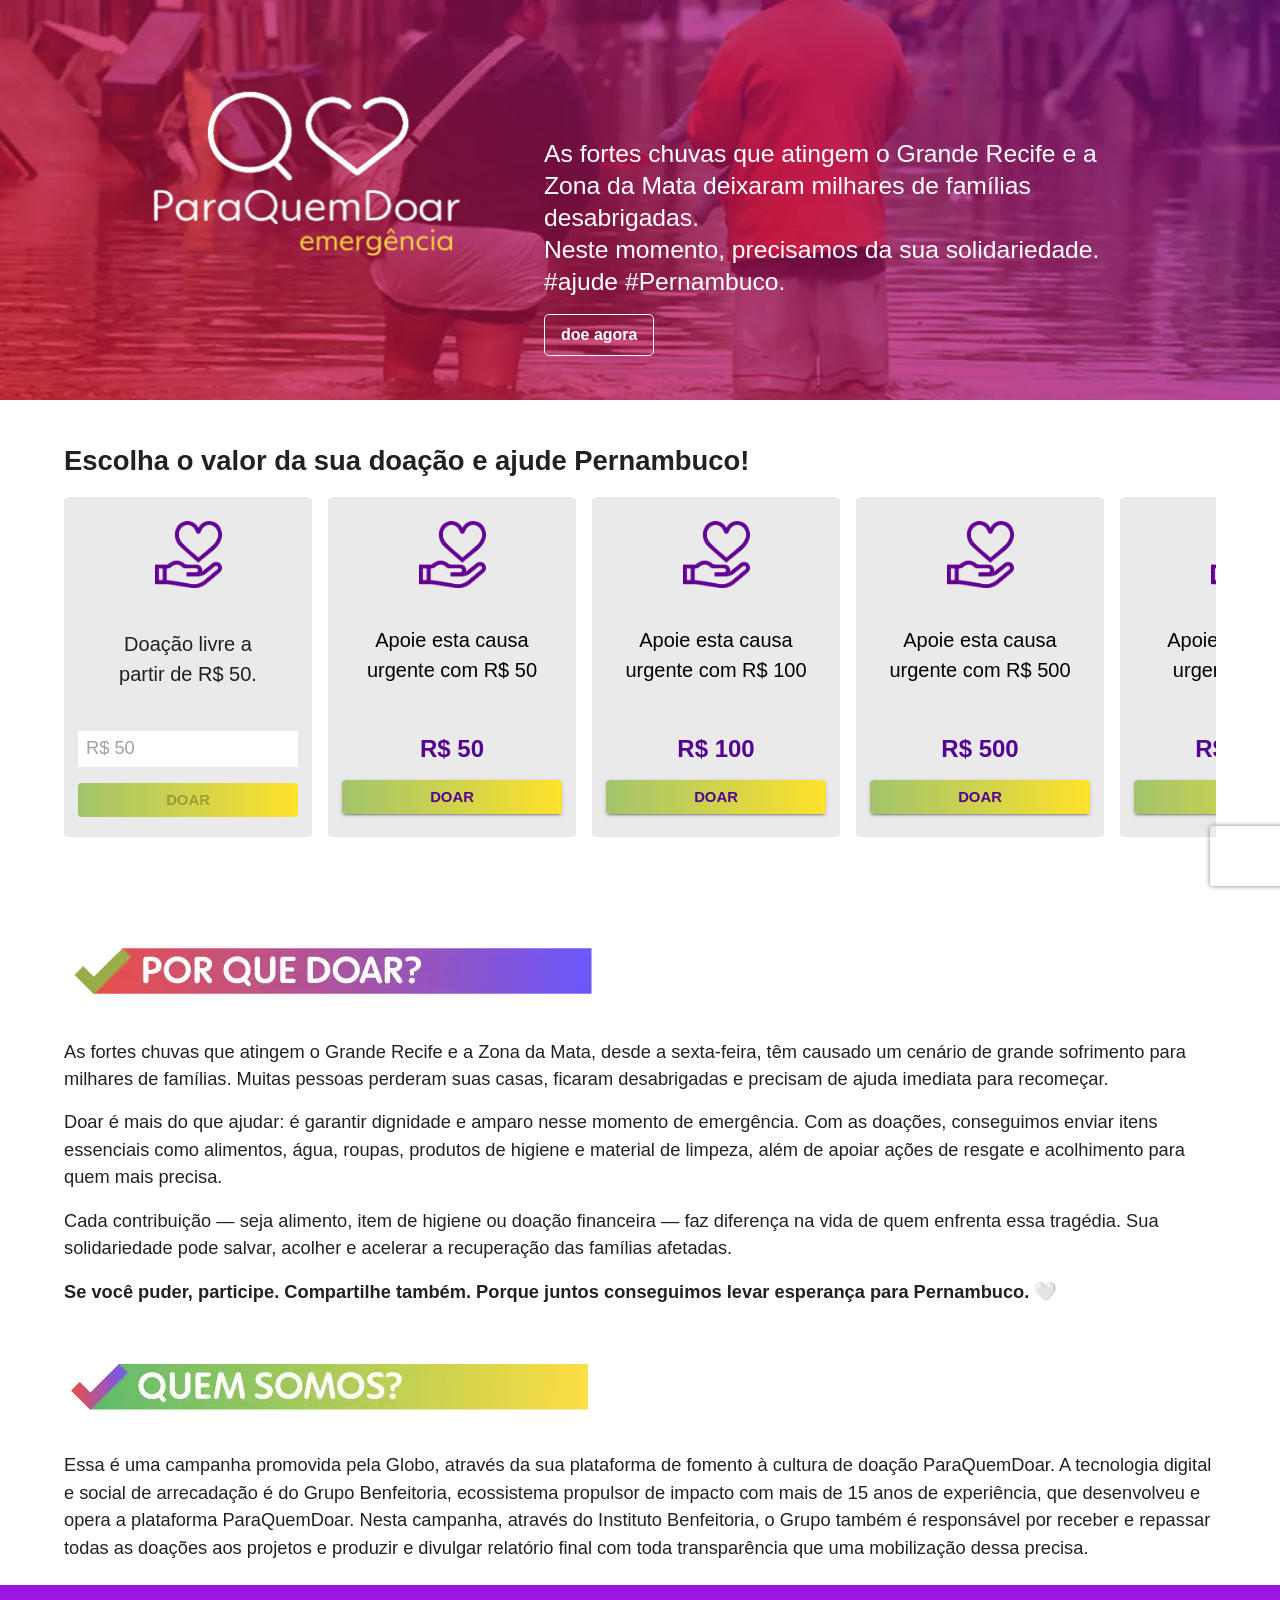
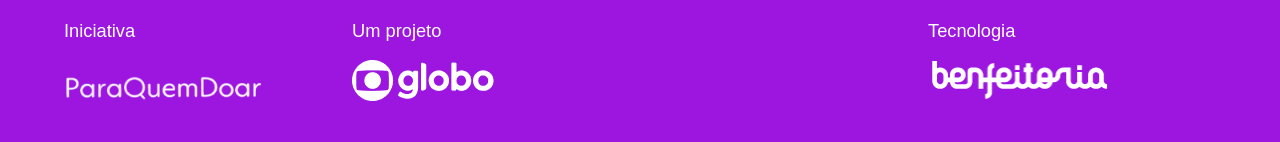
<file: frontend/public/campanha-pernambuco.html>
<!DOCTYPE html> <html lang=pt-BR style><!--
 Page saved with SingleFile 
 url: https://emergencia.paraquemdoar.com.br/?ref=home_banner 
 saved date: Sat May 02 2026 17:21:36 GMT-0300 (Horário Padrão de Brasília)
--><meta charset=utf-8><meta http-equiv=origin-trial content="A7vZI3v+Gz7JfuRolKNM4Aff6zaGuT7X0mf3wtoZTnKv6497cVMnhy03KDqX7kBz/q/[base64]"><meta property=og:description content="As fortes chuvas que atingem o Grande Recife e a Zona da Mata deixaram milhares de famílias desabrigadas. Neste momento, precisamos da sua solidariedade. #ajude #Pernambuco." data-next-head><meta name=keywords content="para quem doar, combate a fome, fome, arrecadação, campanha nacional combate a fome, fundo emergencia, fundo, emergencia, doacao,#" data-next-head><meta name=robots content="index, follow" data-next-head><meta name=language content=Portuguese data-next-head><meta name=viewport content="width=device-width, initial-scale=1" data-next-head><style>:root{--sf-img-6: url("[data-uri]")}</style><style></style><title data-next-head>Home | ParaQuemDoar Emergência </title><link rel=icon href="[data-uri]" data-next-head><meta property=og:title content="ParaQuemDoar | SOS Chuvas RS" data-next-head><meta property=og:description content="Chuvas Rio Grande do Sul: doe para organizações que apoiam as vítimas das chuvas no estado" data-next-head><meta property=og:image content=https://sos.benfeitoria.com/og.png data-next-head><style data-emotion=css-global data-s>html,body{margin:0;padding:0}</style><style data-emotion=css-global data-s>html{-webkit-font-smoothing:antialiased;-moz-osx-font-smoothing:grayscale;box-sizing:border-box;-webkit-text-size-adjust:100%}*,*::before,*::after{box-sizing:inherit}b{font-weight:700}body{margin:0;color:rgba(0,0,0,0.87);font-family:Globotipo,Roboto,sans-serif;font-weight:400;font-size:1.1428571428571428rem;line-height:1.5;background-color:#fff}body::backdrop{background-color:#fff}</style><style data-emotion=css-global data-s>@-webkit-keyframes mui-auto-fill{from{display:block}}@keyframes mui-auto-fill{from{display:block}}@-webkit-keyframes mui-auto-fill-cancel{from{display:block}}@keyframes mui-auto-fill-cancel{from{display:block}}</style><style data-emotion="css hhsa2b" data-s>.css-hhsa2b{width:100%;margin-left:auto;box-sizing:border-box;margin-right:auto;display:block;padding-left:16px;padding-right:16px;position:relative;padding-bottom:0px;min-height:400px}@media (min-width:600px){.css-hhsa2b{padding-left:24px;padding-right:24px}}.css-hhsa2b::before{content:"";position:absolute;top:0;left:0;background-color:#9C16E0;width:100%;height:100%;background-repeat:no-repeat}@media (min-width:0px){.css-hhsa2b::before{-webkit-background-size:cover;background-size:cover;background-position-x:initial}}@media (min-width:900px){.css-hhsa2b::before{-webkit-background-size:cover;background-size:cover;background-position-x:center}}@media (min-width:0px){.webp .css-hhsa2b::before{background-image:url([data-uri])}}@media (min-width:900px){.webp .css-hhsa2b::before{background-image:url([data-uri])}}@media (min-width:0px){.no-webp .css-hhsa2b::before{background-image:url([data-uri])}}@media (min-width:900px){.no-webp .css-hhsa2b::before{background-image:url([data-uri])}}</style><style data-emotion="css x3h831" data-s>.css-x3h831{width:100%;margin-left:auto;box-sizing:border-box;margin-right:auto;display:block;padding-left:16px;padding-right:16px}@media (min-width:600px){.css-x3h831{padding-left:24px;padding-right:24px}}@media (min-width:600px){.css-x3h831{max-width:600px}}@media (min-width:900px){.css-x3h831{max-width:900px}}@media (min-width:1536px){.css-x3h831{max-width:1536px}}@media (min-width:1200px){.css-x3h831{max-width:1200px}}</style><style data-emotion="css 190bnnw" data-s>.css-190bnnw{box-sizing:border-box;display:flex;-webkit-box-flex-wrap:wrap;-webkit-flex-wrap:wrap;-ms-flex-wrap:wrap;flex-wrap:wrap;width:100%;-webkit-flex-direction:row;-ms-flex-direction:row;flex-direction:row;padding-top:48px;padding-bottom:16px;position:relative;z-index:1}</style><style data-emotion="css 1f4lqjc" data-s>.css-1f4lqjc{box-sizing:border-box;margin:0;-webkit-flex-direction:row;-ms-flex-direction:row;flex-direction:row;-webkit-flex-basis:100%;-ms-flex-preferred-size:100%;flex-basis:100%;-webkit-box-flex:0;-webkit-flex-grow:0;-ms-flex-positive:0;flex-grow:0;max-width:100%;display:flex;-webkit-box-pack:center;-ms-flex-pack:center;-webkit-justify-content:center;justify-content:center}@media (min-width:600px){.css-1f4lqjc{-webkit-flex-basis:100%;-ms-flex-preferred-size:100%;flex-basis:100%;-webkit-box-flex:0;-webkit-flex-grow:0;-ms-flex-positive:0;flex-grow:0;max-width:100%}}@media (min-width:900px){.css-1f4lqjc{-webkit-flex-basis:41.666667%;-ms-flex-preferred-size:41.666667%;flex-basis:41.666667%;-webkit-box-flex:0;-webkit-flex-grow:0;-ms-flex-positive:0;flex-grow:0;max-width:41.666667%}}@media (min-width:1200px){.css-1f4lqjc{-webkit-flex-basis:41.666667%;-ms-flex-preferred-size:41.666667%;flex-basis:41.666667%;-webkit-box-flex:0;-webkit-flex-grow:0;-ms-flex-positive:0;flex-grow:0;max-width:41.666667%}}@media (min-width:1536px){.css-1f4lqjc{-webkit-flex-basis:41.666667%;-ms-flex-preferred-size:41.666667%;flex-basis:41.666667%;-webkit-box-flex:0;-webkit-flex-grow:0;-ms-flex-positive:0;flex-grow:0;max-width:41.666667%}}</style><style data-emotion="css 6fykio" data-s>.css-6fykio{position:relative;margin-top:2em;margin-bottom:1em;width:369px;height:171px}@media (min-width:900px){.css-6fykio{width:369px;height:171px}}</style><style data-emotion="css iol86l" data-s>.css-iol86l{box-sizing:border-box;margin:0;-webkit-flex-direction:row;-ms-flex-direction:row;flex-direction:row;-webkit-flex-basis:100%;-ms-flex-preferred-size:100%;flex-basis:100%;-webkit-box-flex:0;-webkit-flex-grow:0;-ms-flex-positive:0;flex-grow:0;max-width:100%}@media (min-width:600px){.css-iol86l{-webkit-flex-basis:100%;-ms-flex-preferred-size:100%;flex-basis:100%;-webkit-box-flex:0;-webkit-flex-grow:0;-ms-flex-positive:0;flex-grow:0;max-width:100%}}@media (min-width:900px){.css-iol86l{-webkit-flex-basis:50%;-ms-flex-preferred-size:50%;flex-basis:50%;-webkit-box-flex:0;-webkit-flex-grow:0;-ms-flex-positive:0;flex-grow:0;max-width:50%}}@media (min-width:1200px){.css-iol86l{-webkit-flex-basis:50%;-ms-flex-preferred-size:50%;flex-basis:50%;-webkit-box-flex:0;-webkit-flex-grow:0;-ms-flex-positive:0;flex-grow:0;max-width:50%}}@media (min-width:1536px){.css-iol86l{-webkit-flex-basis:50%;-ms-flex-preferred-size:50%;flex-basis:50%;-webkit-box-flex:0;-webkit-flex-grow:0;-ms-flex-positive:0;flex-grow:0;max-width:50%}}</style><style data-emotion="css qd5j9j" data-s>.css-qd5j9j{margin:0;font-family:Globotipo,Roboto,sans-serif;font-size:1.1428571428571428rem;color:#fff;font-weight:400;line-height:1.3em}@media (min-width:0px){.css-qd5j9j{font-size:1.05em;padding-top:5px}}@media (min-width:900px){.css-qd5j9j{font-size:1.35em;padding-top:90px}}</style><style data-emotion="css 1yuhvjn" data-s>.css-1yuhvjn{margin-top:16px}</style><style data-emotion="css j0gkeq" data-s>.css-j0gkeq:hover{-webkit-text-decoration:none;text-decoration:none;background-color:rgb(58,2,102);box-shadow:0px 2px 4px -1px rgba(0,0,0,0.2),0px 4px 5px 0px rgba(0,0,0,0.14),0px 1px 10px 0px rgba(0,0,0,0.12)}@media (hover:none){.css-j0gkeq:hover{background-color:#540393}}.css-j0gkeq:active{box-shadow:0px 5px 5px -3px rgba(0,0,0,0.2),0px 8px 10px 1px rgba(0,0,0,0.14),0px 3px 14px 2px rgba(0,0,0,0.12)}.css-j0gkeq:hover{box-shadow:none}.css-j0gkeq:active{box-shadow:none}</style><style data-emotion="css 185378h" data-s>.css-185378h{display:inline-flex;-webkit-align-items:center;-webkit-box-align:center;-ms-flex-align:center;align-items:center;-webkit-box-pack:center;-ms-flex-pack:center;-webkit-justify-content:center;justify-content:center;position:relative;box-sizing:border-box;-webkit-tap-highlight-color:transparent;outline:0;margin:0;cursor:pointer;-webkit-user-select:none;-moz-user-select:none;-ms-user-select:none;user-select:none;vertical-align:middle;-moz-appearance:none;-webkit-appearance:none;-webkit-text-decoration:none;text-decoration:none;font-family:Globotipo,Roboto,sans-serif;font-size:1rem;line-height:1.75;min-width:64px;padding:6px 16px;-webkit-transition:background-color 250ms cubic-bezier(0.4,0,0.2,1) 0ms,box-shadow 250ms cubic-bezier(0.4,0,0.2,1) 0ms,border-color 250ms cubic-bezier(0.4,0,0.2,1) 0ms,color 250ms cubic-bezier(0.4,0,0.2,1) 0ms;transition:background-color 250ms cubic-bezier(0.4,0,0.2,1) 0ms,box-shadow 250ms cubic-bezier(0.4,0,0.2,1) 0ms,border-color 250ms cubic-bezier(0.4,0,0.2,1) 0ms,color 250ms cubic-bezier(0.4,0,0.2,1) 0ms;color:#ffffff;box-shadow:none;font-weight:700;border-radius:5px;border:1px solid white;background-color:transparent;text-transform:lowercase}.css-185378h::-moz-focus-inner{border-style:none}.css-185378h:hover{-webkit-text-decoration:none;text-decoration:none;background-color:rgb(58,2,102);box-shadow:0px 2px 4px -1px rgba(0,0,0,0.2),0px 4px 5px 0px rgba(0,0,0,0.14),0px 1px 10px 0px rgba(0,0,0,0.12)}@media (hover:none){.css-185378h:hover{background-color:#540393}}.css-185378h:active{box-shadow:0px 5px 5px -3px rgba(0,0,0,0.2),0px 8px 10px 1px rgba(0,0,0,0.14),0px 3px 14px 2px rgba(0,0,0,0.12)}.css-185378h:hover{box-shadow:none}.css-185378h:active{box-shadow:none}</style><style data-emotion="css 1lfxtpc" data-s>.css-1lfxtpc{width:100%;margin-left:auto;box-sizing:border-box;margin-right:auto;display:block;padding-left:16px;padding-right:16px;margin-top:8px}@media (min-width:600px){.css-1lfxtpc{padding-left:24px;padding-right:24px}}</style><style data-emotion="css x3h831" data-s>.css-x3h831{width:100%;margin-left:auto;box-sizing:border-box;margin-right:auto;display:block;padding-left:16px;padding-right:16px}@media (min-width:600px){.css-x3h831{padding-left:24px;padding-right:24px}}@media (min-width:600px){.css-x3h831{max-width:600px}}@media (min-width:900px){.css-x3h831{max-width:900px}}@media (min-width:1536px){.css-x3h831{max-width:1536px}}@media (min-width:1200px){.css-x3h831{max-width:1200px}}</style><style data-emotion="css 1no2vvk" data-s>.css-1no2vvk{padding-top:32px;padding-bottom:32px}@media (min-width:0px){.css-1no2vvk{display:block}}@media (min-width:900px){.css-1no2vvk{display:block}}@media (min-width:1200px){.css-1no2vvk{display:block}}@media (min-width:1536px){.css-1no2vvk{display:block}}</style><style data-emotion="css 1rsjs96" data-s>.css-1rsjs96{margin:0;font-family:Globotipo,Roboto,sans-serif;line-height:1.5;font-weight:700;font-size:1.5em;margin-top:0px;margin-bottom:0px}</style><style data-emotion="css okys97" data-s>.css-okys97{margin:0;font-family:Globotipo,Roboto,sans-serif;line-height:1.5;font-weight:400;font-size:1em;margin-bottom:16px;color:#888888}</style><style data-emotion="css ag9plw" data-s>.css-ag9plw{display:flex;-webkit-flex-direction:row;-ms-flex-direction:row;flex-direction:row;padding-top:16px;padding-bottom:16px;overflow:auto}.css-ag9plw>:not(style):not(style){margin:0}.css-ag9plw>:not(style)~:not(style){margin-left:16px}.css-ag9plw::-webkit-scrollbar{background-color:#d6d6d6;border-radius:100vw;margin-block:.5em;height:.75em}.css-ag9plw::-webkit-scrollbar-track{border-radius:100vw}.css-ag9plw::-webkit-scrollbar-thumb{background-color:#540393;border-radius:100vw}</style><style data-emotion="css dvxtzn" data-s>.css-dvxtzn{display:flex;-webkit-flex-direction:column;-ms-flex-direction:column;flex-direction:column;-webkit-align-items:center;-webkit-box-align:center;-ms-flex-align:center;align-items:center}</style><style data-emotion="css 1jdmlt9" data-s>.css-1jdmlt9{background-color:#EAEAEA;padding:23px 13px;min-width:248px;min-height:340px;border-radius:4px;border:1px solid transparent}.css-1jdmlt9:hover{border:1px solid #000}</style><style data-emotion="css 146i0gf" data-s>.css-146i0gf{margin-bottom:8px;text-align:center}</style><style data-emotion="css 17earuj" data-s>.css-17earuj{margin:0;font-family:Globotipo,Roboto,sans-serif;font-size:1.1428571428571428rem;padding-left:16px;padding-right:16px;line-height:1.2;text-align:center;min-height:1.4em;display:inlineBlock;-webkit-align-items:center;-webkit-box-align:center;-ms-flex-align:center;align-items:center;font-weight:800;color:#454545}</style><style data-emotion="css 1ai08pb" data-s>.css-1ai08pb{margin:0;font-family:Globotipo,Roboto,sans-serif;font-weight:400;line-height:1.5;font-size:1.25rem;min-height:35%;text-align:center;padding-left:16px;padding-right:16px}</style><style data-emotion="css 1wff835" data-s>.css-1wff835{display:flex;background-color:#fff;margin-bottom:16px}</style><style data-emotion="css vp5sgr" data-s>.css-vp5sgr{font-family:Globotipo,Roboto,sans-serif;font-weight:400;font-size:1.1428571428571428rem;line-height:1.4375em;color:rgba(0,0,0,0.87);box-sizing:border-box;cursor:text;display:inline-flex;-webkit-align-items:center;-webkit-box-align:center;-ms-flex-align:center;align-items:center;position:relative;background-color:#fff;border:1px solid linear-gradient(90deg,rgba(161,196,109,1) 0%,rgba(255,226,43,1) 100%);padding-left:8px;padding-right:8px}</style><style data-emotion="css mnn31" data-s>.css-mnn31{font:inherit;letter-spacing:inherit;color:currentColor;padding:4px 0 5px;border:0;box-sizing:content-box;background:none;height:1.4375em;margin:0;-webkit-tap-highlight-color:transparent;display:block;min-width:0;width:100%;-webkit-animation-name:mui-auto-fill-cancel;animation-name:mui-auto-fill-cancel;-webkit-animation-duration:10ms;animation-duration:10ms}.css-mnn31::-webkit-input-placeholder{color:currentColor;opacity:0.42;-webkit-transition:opacity 200ms cubic-bezier(0.4,0,0.2,1) 0ms;transition:opacity 200ms cubic-bezier(0.4,0,0.2,1) 0ms}.css-mnn31::-moz-placeholder{color:currentColor;opacity:0.42;-webkit-transition:opacity 200ms cubic-bezier(0.4,0,0.2,1) 0ms;transition:opacity 200ms cubic-bezier(0.4,0,0.2,1) 0ms}.css-mnn31:-ms-input-placeholder{color:currentColor;opacity:0.42;-webkit-transition:opacity 200ms cubic-bezier(0.4,0,0.2,1) 0ms;transition:opacity 200ms cubic-bezier(0.4,0,0.2,1) 0ms}.css-mnn31::-ms-input-placeholder{color:currentColor;opacity:0.42;-webkit-transition:opacity 200ms cubic-bezier(0.4,0,0.2,1) 0ms;transition:opacity 200ms cubic-bezier(0.4,0,0.2,1) 0ms}.css-mnn31:focus{outline:0}.css-mnn31:invalid{box-shadow:none}.css-mnn31::-webkit-search-decoration{-webkit-appearance:none}label[data-shrink=false]+.MuiInputBase-formControl .css-mnn31::-webkit-input-placeholder{opacity:0!important}label[data-shrink=false]+.MuiInputBase-formControl .css-mnn31::-moz-placeholder{opacity:0!important}label[data-shrink=false]+.MuiInputBase-formControl .css-mnn31:-ms-input-placeholder{opacity:0!important}label[data-shrink=false]+.MuiInputBase-formControl .css-mnn31::-ms-input-placeholder{opacity:0!important}label[data-shrink=false]+.MuiInputBase-formControl .css-mnn31:focus::-webkit-input-placeholder{opacity:0.42}label[data-shrink=false]+.MuiInputBase-formControl .css-mnn31:focus::-moz-placeholder{opacity:0.42}label[data-shrink=false]+.MuiInputBase-formControl .css-mnn31:focus:-ms-input-placeholder{opacity:0.42}label[data-shrink=false]+.MuiInputBase-formControl .css-mnn31:focus::-ms-input-placeholder{opacity:0.42}.css-mnn31:-webkit-autofill{-webkit-animation-duration:5000s;animation-duration:5000s;-webkit-animation-name:mui-auto-fill;animation-name:mui-auto-fill}</style><style data-emotion="css rbukzx" data-s>.css-rbukzx:hover{-webkit-text-decoration:none;text-decoration:none;box-shadow:0px 2px 4px -1px rgba(0,0,0,0.2),0px 4px 5px 0px rgba(0,0,0,0.14),0px 1px 10px 0px rgba(0,0,0,0.12)}@media (hover:none){.css-rbukzx:hover{background-color:#fff}}.css-rbukzx:active{box-shadow:0px 5px 5px -3px rgba(0,0,0,0.2),0px 8px 10px 1px rgba(0,0,0,0.14),0px 3px 14px 2px rgba(0,0,0,0.12)}</style><style data-emotion="css 1wls3th" data-s>.css-1wls3th{display:inline-flex;-webkit-align-items:center;-webkit-box-align:center;-ms-flex-align:center;align-items:center;-webkit-box-pack:center;-ms-flex-pack:center;-webkit-justify-content:center;justify-content:center;position:relative;box-sizing:border-box;-webkit-tap-highlight-color:transparent;outline:0;border:0;margin:0;cursor:pointer;-webkit-user-select:none;-moz-user-select:none;-ms-user-select:none;user-select:none;vertical-align:middle;-moz-appearance:none;-webkit-appearance:none;-webkit-text-decoration:none;text-decoration:none;font-family:Globotipo,Roboto,sans-serif;font-size:0.9285714285714285rem;line-height:1.75;text-transform:uppercase;min-width:64px;padding:4px 10px;border-radius:4px;-webkit-transition:background-color 250ms cubic-bezier(0.4,0,0.2,1) 0ms,box-shadow 250ms cubic-bezier(0.4,0,0.2,1) 0ms,border-color 250ms cubic-bezier(0.4,0,0.2,1) 0ms,color 250ms cubic-bezier(0.4,0,0.2,1) 0ms;transition:background-color 250ms cubic-bezier(0.4,0,0.2,1) 0ms,box-shadow 250ms cubic-bezier(0.4,0,0.2,1) 0ms,border-color 250ms cubic-bezier(0.4,0,0.2,1) 0ms,color 250ms cubic-bezier(0.4,0,0.2,1) 0ms;background-color:#fff;box-shadow:0px 3px 1px -2px rgba(0,0,0,0.2),0px 2px 2px 0px rgba(0,0,0,0.14),0px 1px 5px 0px rgba(0,0,0,0.12);width:100%;background:linear-gradient(90deg,rgba(161,196,109,1) 0%,rgba(255,226,43,1) 100%);color:#540393;font-weight:800}.css-1wls3th::-moz-focus-inner{border-style:none}.css-1wls3th.Mui-disabled{pointer-events:none;cursor:default}.css-1wls3th:hover{-webkit-text-decoration:none;text-decoration:none;box-shadow:0px 2px 4px -1px rgba(0,0,0,0.2),0px 4px 5px 0px rgba(0,0,0,0.14),0px 1px 10px 0px rgba(0,0,0,0.12)}@media (hover:none){.css-1wls3th:hover{background-color:#fff}}.css-1wls3th:active{box-shadow:0px 5px 5px -3px rgba(0,0,0,0.2),0px 8px 10px 1px rgba(0,0,0,0.14),0px 3px 14px 2px rgba(0,0,0,0.12)}.css-1wls3th.Mui-disabled{color:rgba(0,0,0,0.26);box-shadow:none;background-color:rgba(0,0,0,0.12)}</style><style data-emotion="css hw6xi2" data-s>.css-hw6xi2{border:0;border-bottom:1px solid #000;color:#000;background-color:transparent;font-size:14px;font-family:Montserrat,sans serif;padding:10px 15px 3px;cursor:pointer;visibility:hidden}</style><style data-emotion="css vwxfcz" data-s>.css-vwxfcz{background-color:#EAEAEA;padding:23px 13px;min-width:248px;min-height:340px;border-radius:4px;border:1px solid transparent;cursor:pointer}.css-vwxfcz:hover{border:1px solid #000}.css-vwxfcz:hover .reward-list__overlay-button{opacity:1!important}</style><style data-emotion="css m0h6qr" data-s>.css-m0h6qr{position:relative;margin-bottom:8px}</style><style data-emotion="css wj02zp" data-s>.css-wj02zp{margin:0;font-family:Globotipo,Roboto,sans-serif;text-align:center;line-height:1.2;font-size:1.8em;font-weight:700;margin-top:8px;margin-bottom:16px;color:#540393}</style><style data-emotion="css h9zax1" data-s>.css-h9zax1{width:100%;font-family:Globotipo,Roboto,sans-serif;font-weight:400;font-size:1.1428571428571428rem;line-height:1.5}</style><style data-emotion="css jm3jaw" data-s>.css-jm3jaw{width:100%;margin-left:auto;box-sizing:border-box;margin-right:auto;display:block;padding-left:16px;padding-right:16px;padding-top:24px;padding-bottom:24px}@media (min-width:600px){.css-jm3jaw{padding-left:24px;padding-right:24px}}</style><style data-emotion="css x3h831" data-s>.css-x3h831{width:100%;margin-left:auto;box-sizing:border-box;margin-right:auto;display:block;padding-left:16px;padding-right:16px}@media (min-width:600px){.css-x3h831{padding-left:24px;padding-right:24px}}@media (min-width:600px){.css-x3h831{max-width:600px}}@media (min-width:900px){.css-x3h831{max-width:900px}}@media (min-width:1536px){.css-x3h831{max-width:1536px}}@media (min-width:1200px){.css-x3h831{max-width:1200px}}</style><style data-emotion="css i3pbo" data-s>.css-i3pbo{margin-bottom:24px}</style><style data-emotion="css 1h8f92p" data-s>.css-1h8f92p{margin:0;font-family:Globotipo,Roboto,sans-serif;font-weight:400;font-size:1.1428571428571428rem;line-height:1.5;margin-bottom:16px}</style><style data-emotion="css 10novgx" data-s>.css-10novgx{margin:0;font-family:Globotipo,Roboto,sans-serif;font-size:1.1428571428571428rem;line-height:1.5;margin-bottom:16px;font-weight:700}</style><style data-emotion="css 13wsnxy" data-s>.css-13wsnxy{width:100%;margin-left:auto;box-sizing:border-box;margin-right:auto;display:block;padding-left:16px;padding-right:16px;padding-top:8px;padding-bottom:8px}@media (min-width:600px){.css-13wsnxy{padding-left:24px;padding-right:24px}}</style><style data-emotion="css 1i8dzhp" data-s>.css-1i8dzhp{box-sizing:border-box;display:flex;-webkit-box-flex-wrap:wrap;-webkit-flex-wrap:wrap;-ms-flex-wrap:wrap;flex-wrap:wrap;width:100%;-webkit-flex-direction:row;-ms-flex-direction:row;flex-direction:row;margin-bottom:16px}</style><style data-emotion="css 19egsyp" data-s>.css-19egsyp{box-sizing:border-box;margin:0;-webkit-flex-direction:row;-ms-flex-direction:row;flex-direction:row;-webkit-flex-basis:100%;-ms-flex-preferred-size:100%;flex-basis:100%;-webkit-box-flex:0;-webkit-flex-grow:0;-ms-flex-positive:0;flex-grow:0;max-width:100%}@media (min-width:600px){.css-19egsyp{-webkit-flex-basis:100%;-ms-flex-preferred-size:100%;flex-basis:100%;-webkit-box-flex:0;-webkit-flex-grow:0;-ms-flex-positive:0;flex-grow:0;max-width:100%}}@media (min-width:900px){.css-19egsyp{-webkit-flex-basis:33.333333%;-ms-flex-preferred-size:33.333333%;flex-basis:33.333333%;-webkit-box-flex:0;-webkit-flex-grow:0;-ms-flex-positive:0;flex-grow:0;max-width:33.333333%}}@media (min-width:1200px){.css-19egsyp{-webkit-flex-basis:33.333333%;-ms-flex-preferred-size:33.333333%;flex-basis:33.333333%;-webkit-box-flex:0;-webkit-flex-grow:0;-ms-flex-positive:0;flex-grow:0;max-width:33.333333%}}@media (min-width:1536px){.css-19egsyp{-webkit-flex-basis:33.333333%;-ms-flex-preferred-size:33.333333%;flex-basis:33.333333%;-webkit-box-flex:0;-webkit-flex-grow:0;-ms-flex-positive:0;flex-grow:0;max-width:33.333333%}}</style><style data-emotion="css 1jt499g" data-s>.css-1jt499g{text-align:center;width:90%;background-color:#F1F1F1;border-radius:10px;margin-bottom:16px}</style><style data-emotion="css qil7bq" data-s>.css-qil7bq{width:auto;height:146px;padding:10px 0}</style><style data-emotion="css r23v6t" data-s>.css-r23v6t{margin:0;font-family:Globotipo,Roboto,sans-serif;font-weight:400;font-size:1.1428571428571428rem;line-height:1.5;margin-bottom:16px;width:90%}</style><style data-emotion="css 1pon3u2" data-s>.css-1pon3u2{width:100%;margin-left:auto;box-sizing:border-box;margin-right:auto;display:block;padding-left:16px;padding-right:16px;position:relative;background:#F1f1f1;padding-top:16px;padding-bottom:16px}@media (min-width:600px){.css-1pon3u2{padding-left:24px;padding-right:24px}}</style><style data-emotion="css x3h831" data-s>.css-x3h831{width:100%;margin-left:auto;box-sizing:border-box;margin-right:auto;display:block;padding-left:16px;padding-right:16px}@media (min-width:600px){.css-x3h831{padding-left:24px;padding-right:24px}}@media (min-width:600px){.css-x3h831{max-width:600px}}@media (min-width:900px){.css-x3h831{max-width:900px}}@media (min-width:1536px){.css-x3h831{max-width:1536px}}@media (min-width:1200px){.css-x3h831{max-width:1200px}}</style><style data-emotion="css 1vg9kd3" data-s>.css-1vg9kd3{box-sizing:border-box;display:flex;-webkit-box-flex-wrap:wrap;-webkit-flex-wrap:wrap;-ms-flex-wrap:wrap;flex-wrap:wrap;width:100%;-webkit-flex-direction:row;-ms-flex-direction:row;flex-direction:row;position:relative;z-index:1}</style><style data-emotion="css okzkdw" data-s>.css-okzkdw{box-sizing:border-box;margin:0;-webkit-flex-direction:row;-ms-flex-direction:row;flex-direction:row;-webkit-flex-basis:100%;-ms-flex-preferred-size:100%;flex-basis:100%;-webkit-box-flex:0;-webkit-flex-grow:0;-ms-flex-positive:0;flex-grow:0;max-width:100%}@media (min-width:600px){.css-okzkdw{-webkit-flex-basis:100%;-ms-flex-preferred-size:100%;flex-basis:100%;-webkit-box-flex:0;-webkit-flex-grow:0;-ms-flex-positive:0;flex-grow:0;max-width:100%}}@media (min-width:900px){.css-okzkdw{-webkit-flex-basis:58.333333%;-ms-flex-preferred-size:58.333333%;flex-basis:58.333333%;-webkit-box-flex:0;-webkit-flex-grow:0;-ms-flex-positive:0;flex-grow:0;max-width:58.333333%}}@media (min-width:1200px){.css-okzkdw{-webkit-flex-basis:58.333333%;-ms-flex-preferred-size:58.333333%;flex-basis:58.333333%;-webkit-box-flex:0;-webkit-flex-grow:0;-ms-flex-positive:0;flex-grow:0;max-width:58.333333%}}@media (min-width:1536px){.css-okzkdw{-webkit-flex-basis:58.333333%;-ms-flex-preferred-size:58.333333%;flex-basis:58.333333%;-webkit-box-flex:0;-webkit-flex-grow:0;-ms-flex-positive:0;flex-grow:0;max-width:58.333333%}}@media (min-width:0px){.css-okzkdw{padding-right:0px;display:block}}@media (min-width:900px){.css-okzkdw{padding-right:0px;display:block}}</style><style data-emotion="css hvj0y7" data-s>.css-hvj0y7{display:flex;-webkit-align-items:center;-webkit-box-align:center;-ms-flex-align:center;align-items:center;width:100%;height:100%;padding-top:16px;padding-bottom:16px;padding-right:16px}</style><style data-emotion="css pttq4w" data-s>.css-pttq4w{position:relative;padding-bottom:56.25%;height:0%;overflow:hidden;max-width:100%;width:100%}</style><style data-emotion="css 122y91a" data-s>.css-122y91a{position:absolute;top:0;left:0;width:100%;height:100%}</style><style data-emotion="css hb5o8q" data-s>.css-hb5o8q{box-sizing:border-box;margin:0;-webkit-flex-direction:row;-ms-flex-direction:row;flex-direction:row;-webkit-flex-basis:100%;-ms-flex-preferred-size:100%;flex-basis:100%;-webkit-box-flex:0;-webkit-flex-grow:0;-ms-flex-positive:0;flex-grow:0;max-width:100%;padding-top:16px;padding-bottom:16px;padding-left:16px}@media (min-width:600px){.css-hb5o8q{-webkit-flex-basis:100%;-ms-flex-preferred-size:100%;flex-basis:100%;-webkit-box-flex:0;-webkit-flex-grow:0;-ms-flex-positive:0;flex-grow:0;max-width:100%}}@media (min-width:900px){.css-hb5o8q{-webkit-flex-basis:33.333333%;-ms-flex-preferred-size:33.333333%;flex-basis:33.333333%;-webkit-box-flex:0;-webkit-flex-grow:0;-ms-flex-positive:0;flex-grow:0;max-width:33.333333%}}@media (min-width:1200px){.css-hb5o8q{-webkit-flex-basis:33.333333%;-ms-flex-preferred-size:33.333333%;flex-basis:33.333333%;-webkit-box-flex:0;-webkit-flex-grow:0;-ms-flex-positive:0;flex-grow:0;max-width:33.333333%}}@media (min-width:1536px){.css-hb5o8q{-webkit-flex-basis:33.333333%;-ms-flex-preferred-size:33.333333%;flex-basis:33.333333%;-webkit-box-flex:0;-webkit-flex-grow:0;-ms-flex-positive:0;flex-grow:0;max-width:33.333333%}}</style><style data-emotion="css cegwrd" data-s>.css-cegwrd{margin:0;font-family:Globotipo,Roboto,sans-serif;line-height:1.5;font-size:1.25em;font-weight:700;margin-bottom:16px}</style><style data-emotion="css 1wgfxm" data-s>.css-1wgfxm{margin:0;font-family:Globotipo,Roboto,sans-serif;font-weight:400;font-size:1.1428571428571428rem;line-height:1.5;margin-bottom:16px}</style><style data-emotion="css 1q7axfm" data-s>.css-1q7axfm{margin:0;font-family:Globotipo,Roboto,sans-serif;font-weight:400;font-size:1.1428571428571428rem;line-height:1.5;margin-bottom:8px}</style><style data-emotion="css 1opar6q" data-s>.css-1opar6q{background-color:#fff;color:rgba(0,0,0,0.87);-webkit-transition:box-shadow 300ms cubic-bezier(0.4,0,0.2,1) 0ms;transition:box-shadow 300ms cubic-bezier(0.4,0,0.2,1) 0ms;box-shadow:none;width:100%;margin-left:auto;box-sizing:border-box;margin-right:auto;display:block;padding-left:16px;padding-right:16px;margin-top:0px;background:#9C16E0;border-radius:0}@media (min-width:600px){.css-1opar6q{padding-left:24px;padding-right:24px}}</style><style data-emotion="css x3h831" data-s>.css-x3h831{width:100%;margin-left:auto;box-sizing:border-box;margin-right:auto;display:block;padding-left:16px;padding-right:16px}@media (min-width:600px){.css-x3h831{padding-left:24px;padding-right:24px}}@media (min-width:600px){.css-x3h831{max-width:600px}}@media (min-width:900px){.css-x3h831{max-width:900px}}@media (min-width:1536px){.css-x3h831{max-width:1536px}}@media (min-width:1200px){.css-x3h831{max-width:1200px}}</style><style data-emotion="css i5lbbd" data-s>.css-i5lbbd{box-sizing:border-box;display:flex;-webkit-box-flex-wrap:wrap;-webkit-flex-wrap:wrap;-ms-flex-wrap:wrap;flex-wrap:wrap;width:100%;-webkit-flex-direction:row;-ms-flex-direction:row;flex-direction:row;padding-top:32px;padding-bottom:32px}</style><style data-emotion="css p8xe3k" data-s>.css-p8xe3k{box-sizing:border-box;margin:0;display:flex;-webkit-flex-direction:column;-ms-flex-direction:column;flex-direction:column;-webkit-box-pack:start;-ms-flex-pack:start;-webkit-justify-content:flex-start;justify-content:flex-start}@media (min-width:900px){.css-p8xe3k{-webkit-flex-basis:25%;-ms-flex-preferred-size:25%;flex-basis:25%;-webkit-box-flex:0;-webkit-flex-grow:0;-ms-flex-positive:0;flex-grow:0;max-width:25%}}@media (min-width:1200px){.css-p8xe3k{-webkit-flex-basis:25%;-ms-flex-preferred-size:25%;flex-basis:25%;-webkit-box-flex:0;-webkit-flex-grow:0;-ms-flex-positive:0;flex-grow:0;max-width:25%}}@media (min-width:1536px){.css-p8xe3k{-webkit-flex-basis:25%;-ms-flex-preferred-size:25%;flex-basis:25%;-webkit-box-flex:0;-webkit-flex-grow:0;-ms-flex-positive:0;flex-grow:0;max-width:25%}}</style><style data-emotion="css 10vmmvq" data-s>.css-10vmmvq{margin:0;font-family:Globotipo,Roboto,sans-serif;font-weight:400;line-height:1.5;font-size:1em;margin-bottom:16px;color:#fff}</style><style data-emotion="css 1vcg5l5" data-s>.css-1vcg5l5{margin-top:16px}@media (min-width:0px){.css-1vcg5l5{margin-right:16px;margin-bottom:16px}}@media (min-width:900px){.css-1vcg5l5{margin-right:40px;margin-bottom:0px}}</style><style data-emotion="css 8n4q48" data-s>.css-8n4q48{display:flex;-webkit-align-items:center;-webkit-box-align:center;-ms-flex-align:center;align-items:center}@media (min-width:0px){.css-8n4q48{-webkit-box-flex-wrap:wrap;-webkit-flex-wrap:wrap;-ms-flex-wrap:wrap;flex-wrap:wrap}}@media (min-width:900px){.css-8n4q48{-webkit-box-flex-wrap:nowrap;-webkit-flex-wrap:nowrap;-ms-flex-wrap:nowrap;flex-wrap:nowrap}}</style><style data-emotion="css mjzvwy" data-s>@media (min-width:0px){.css-mjzvwy{margin-right:16px;margin-bottom:16px}}@media (min-width:900px){.css-mjzvwy{margin-right:40px;margin-bottom:0px}}</style><style data-emotion="css 1bqgyid" data-s>.css-1bqgyid{box-sizing:border-box;margin:0;display:flex;-webkit-flex-direction:row;-ms-flex-direction:row;flex-direction:row;-webkit-box-pack:start;-ms-flex-pack:start;-webkit-justify-content:flex-start;justify-content:flex-start}@media (min-width:900px){.css-1bqgyid{-webkit-flex-basis:25%;-ms-flex-preferred-size:25%;flex-basis:25%;-webkit-box-flex:0;-webkit-flex-grow:0;-ms-flex-positive:0;flex-grow:0;max-width:25%}}@media (min-width:1200px){.css-1bqgyid{-webkit-flex-basis:25%;-ms-flex-preferred-size:25%;flex-basis:25%;-webkit-box-flex:0;-webkit-flex-grow:0;-ms-flex-positive:0;flex-grow:0;max-width:25%}}@media (min-width:1536px){.css-1bqgyid{-webkit-flex-basis:25%;-ms-flex-preferred-size:25%;flex-basis:25%;-webkit-box-flex:0;-webkit-flex-grow:0;-ms-flex-positive:0;flex-grow:0;max-width:25%}}</style><style data-emotion="css 1eb6ywi" data-s>.css-1eb6ywi{margin:0;font-family:Globotipo,Roboto,sans-serif;font-weight:400;line-height:1.5;font-size:1em;margin-bottom:0px;color:#fff}</style><style data-emotion=css data-s>.css-w0pj6f{overflow:hidden;pointer-events:none;position:absolute;z-index:0;inset:0px;border-radius:inherit}</style><meta name=referrer content=no-referrer><link rel=canonical href="https://emergencia.paraquemdoar.com.br/?ref=home_banner"><meta http-equiv=content-security-policy content="default-src 'none'; font-src 'self' data:; img-src 'self' data:; style-src 'unsafe-inline'; media-src 'self' data:; script-src 'unsafe-inline' data:; object-src 'self' data:; frame-src 'self' data:;"><body cz-shortcut-listen=true class=webp><div id=__next><div><div class="MuiContainer-root css-hhsa2b"><div class="MuiContainer-root MuiContainer-maxWidthLg MuiContainer-fixed css-x3h831"><div class="MuiGrid-root MuiGrid-container css-190bnnw"><div class="MuiGrid-root MuiGrid-item MuiGrid-grid-xs-12 MuiGrid-grid-md-5 css-1f4lqjc"><div class=css-6fykio><img alt="Logo Fundo Emergência ParaQuemDoar" loading=lazy width=369 height=171 decoding=async data-nimg=1 style=color:transparent srcset src="[data-uri]" sizes></div></div><div class="MuiGrid-root MuiGrid-item MuiGrid-grid-xs-12 MuiGrid-grid-md-6 css-iol86l"><p class="MuiTypography-root MuiTypography-body1 css-qd5j9j">As fortes chuvas que atingem o Grande Recife e a Zona da Mata deixaram milhares de famílias desabrigadas.<br>Neste momento, precisamos da sua solidariedade. #ajude #Pernambuco.<div class="MuiBox-root css-1yuhvjn"><a class="MuiButtonBase-root MuiButton-root MuiButton-contained MuiButton-containedSecondary MuiButton-sizeMedium MuiButton-containedSizeMedium MuiButton-colorSecondary MuiButton-disableElevation css-185378h" tabindex=0 href=#doacao mr=2 py=1.5 px=4 font-size=1em font-weight=700>doe agora<span class="MuiTouchRipple-root css-w0pj6f"></span></a></div></div></div></div></div><div class="MuiContainer-root css-1lfxtpc" id=doacao><div class="MuiContainer-root MuiContainer-maxWidthLg MuiContainer-fixed css-x3h831"><div class="MuiBox-root css-1no2vvk"><h2 class="MuiTypography-root MuiTypography-body1 css-1rsjs96">Escolha o valor da sua doação e ajude Pernambuco!</h2><div class="MuiStack-root css-ag9plw" id=recompensasm><div class="MuiBox-root css-dvxtzn"><div class="MuiBox-root css-1jdmlt9"><div class="MuiBox-root css-146i0gf"><img src='data:image/svg+xml,<svg xmlns="http://www.w3.org/2000/svg" width="641" height="641"><rect fill-opacity="0"/></svg>' width=67px height=67px style="background-blend-mode:normal!important;background-clip:content-box!important;background-position:50% 50%!important;background-color:rgba(0,0,0,0)!important;background-image:var(--sf-img-6)!important;background-size:100% 100%!important;background-origin:content-box!important;background-repeat:no-repeat!important"></div><h4 class="MuiTypography-root MuiTypography-body1 css-17earuj"> </h4><p class="MuiTypography-root MuiTypography-body1 css-1ai08pb">Doação livre a <br> partir de R$ 50.<div class="MuiBox-root css-1wff835"><div class="MuiInputBase-root MuiInput-root MuiInputBase-colorPrimary css-vp5sgr"><input name=value placeholder="R$ 50" min="50" type=text class="MuiInputBase-input MuiInput-input css-mnn31" value></div></div><div class="MuiButtonBase-root MuiButton-root MuiButton-contained MuiButton-containedWhite MuiButton-sizeSmall MuiButton-containedSizeSmall MuiButton-colorWhite Mui-disabled css-1wls3th" tabindex=-1 role=button aria-disabled=1>doar</div></div><button class=css-hw6xi2>ver itens</button></div><div class="MuiBox-root css-dvxtzn"><button class="MuiBox-root css-vwxfcz" type=button><div class="MuiBox-root css-m0h6qr"><img src='data:image/svg+xml,<svg xmlns="http://www.w3.org/2000/svg" width="641" height="641"><rect fill-opacity="0"/></svg>' width=67px height=67px style="background-blend-mode:normal!important;background-clip:content-box!important;background-position:50% 50%!important;background-color:rgba(0,0,0,0)!important;background-image:var(--sf-img-6)!important;background-size:100% 100%!important;background-origin:content-box!important;background-repeat:no-repeat!important"></div><h4 class="MuiTypography-root MuiTypography-body1 css-17earuj"> </h4><p class="MuiTypography-root MuiTypography-body1 css-1ai08pb" id=1-description>Apoie esta causa urgente com R$ 50<p class="MuiTypography-root MuiTypography-body1 css-wj02zp">R$&nbsp;50<div class="MuiButtonBase-root MuiButton-root MuiButton-contained MuiButton-containedWhite MuiButton-sizeSmall MuiButton-containedSizeSmall MuiButton-colorWhite css-1wls3th" tabindex=0 role=button>doar<span class="MuiTouchRipple-root css-w0pj6f"></span></div></button></div><div class="MuiBox-root css-dvxtzn"><button class="MuiBox-root css-vwxfcz" type=button><div class="MuiBox-root css-m0h6qr"><img src='data:image/svg+xml,<svg xmlns="http://www.w3.org/2000/svg" width="641" height="641"><rect fill-opacity="0"/></svg>' width=67px height=67px style="background-blend-mode:normal!important;background-clip:content-box!important;background-position:50% 50%!important;background-color:rgba(0,0,0,0)!important;background-image:var(--sf-img-6)!important;background-size:100% 100%!important;background-origin:content-box!important;background-repeat:no-repeat!important"></div><h4 class="MuiTypography-root MuiTypography-body1 css-17earuj"> </h4><p class="MuiTypography-root MuiTypography-body1 css-1ai08pb" id=2-description>Apoie esta causa urgente com R$ 100<p class="MuiTypography-root MuiTypography-body1 css-wj02zp">R$&nbsp;100<div class="MuiButtonBase-root MuiButton-root MuiButton-contained MuiButton-containedWhite MuiButton-sizeSmall MuiButton-containedSizeSmall MuiButton-colorWhite css-1wls3th" tabindex=0 role=button>doar<span class="MuiTouchRipple-root css-w0pj6f"></span></div></button></div><div class="MuiBox-root css-dvxtzn"><button class="MuiBox-root css-vwxfcz" type=button><div class="MuiBox-root css-m0h6qr"><img src='data:image/svg+xml,<svg xmlns="http://www.w3.org/2000/svg" width="641" height="641"><rect fill-opacity="0"/></svg>' width=67px height=67px style="background-blend-mode:normal!important;background-clip:content-box!important;background-position:50% 50%!important;background-color:rgba(0,0,0,0)!important;background-image:var(--sf-img-6)!important;background-size:100% 100%!important;background-origin:content-box!important;background-repeat:no-repeat!important"></div><h4 class="MuiTypography-root MuiTypography-body1 css-17earuj"> </h4><p class="MuiTypography-root MuiTypography-body1 css-1ai08pb" id=3-description>Apoie esta causa urgente com R$ 500<p class="MuiTypography-root MuiTypography-body1 css-wj02zp">R$&nbsp;500<div class="MuiButtonBase-root MuiButton-root MuiButton-contained MuiButton-containedWhite MuiButton-sizeSmall MuiButton-containedSizeSmall MuiButton-colorWhite css-1wls3th" tabindex=0 role=button>doar<span class="MuiTouchRipple-root css-w0pj6f"></span></div></button></div><div class="MuiBox-root css-dvxtzn"><button class="MuiBox-root css-vwxfcz" type=button><div class="MuiBox-root css-m0h6qr"><img src='data:image/svg+xml,<svg xmlns="http://www.w3.org/2000/svg" width="641" height="641"><rect fill-opacity="0"/></svg>' width=67px height=67px style="background-blend-mode:normal!important;background-clip:content-box!important;background-position:50% 50%!important;background-color:rgba(0,0,0,0)!important;background-image:var(--sf-img-6)!important;background-size:100% 100%!important;background-origin:content-box!important;background-repeat:no-repeat!important"></div><h4 class="MuiTypography-root MuiTypography-body1 css-17earuj"> </h4><p class="MuiTypography-root MuiTypography-body1 css-1ai08pb" id=4-description>Apoie esta causa urgente com R$ 1000<p class="MuiTypography-root MuiTypography-body1 css-wj02zp">R$&nbsp;1.000<div class="MuiButtonBase-root MuiButton-root MuiButton-contained MuiButton-containedWhite MuiButton-sizeSmall MuiButton-containedSizeSmall MuiButton-colorWhite css-1wls3th" tabindex=0 role=button>doar<span class="MuiTouchRipple-root css-w0pj6f"></span></div></button></div><div class="MuiBox-root css-dvxtzn"><button class="MuiBox-root css-vwxfcz" type=button><div class="MuiBox-root css-m0h6qr"><img src='data:image/svg+xml,<svg xmlns="http://www.w3.org/2000/svg" width="641" height="641"><rect fill-opacity="0"/></svg>' width=67px height=67px style="background-blend-mode:normal!important;background-clip:content-box!important;background-position:50% 50%!important;background-color:rgba(0,0,0,0)!important;background-image:var(--sf-img-6)!important;background-size:100% 100%!important;background-origin:content-box!important;background-repeat:no-repeat!important"></div><h4 class="MuiTypography-root MuiTypography-body1 css-17earuj"> </h4><p class="MuiTypography-root MuiTypography-body1 css-1ai08pb" id=5-description>Apoie esta causa urgente com R$ 5000<p class="MuiTypography-root MuiTypography-body1 css-wj02zp">R$&nbsp;5.000<div class="MuiButtonBase-root MuiButton-root MuiButton-contained MuiButton-containedWhite MuiButton-sizeSmall MuiButton-containedSizeSmall MuiButton-colorWhite css-1wls3th" tabindex=0 role=button>doar<span class="MuiTouchRipple-root css-w0pj6f"></span></div></button></div><div class="MuiBox-root css-dvxtzn"><button class="MuiBox-root css-vwxfcz" type=button><div class="MuiBox-root css-m0h6qr"><img src='data:image/svg+xml,<svg xmlns="http://www.w3.org/2000/svg" width="641" height="641"><rect fill-opacity="0"/></svg>' width=67px height=67px style="background-blend-mode:normal!important;background-clip:content-box!important;background-position:50% 50%!important;background-color:rgba(0,0,0,0)!important;background-image:var(--sf-img-6)!important;background-size:100% 100%!important;background-origin:content-box!important;background-repeat:no-repeat!important"></div><h4 class="MuiTypography-root MuiTypography-body1 css-17earuj"> </h4><p class="MuiTypography-root MuiTypography-body1 css-1ai08pb" id=6-description>Apoie esta causa urgente com R$ 10.000<p class="MuiTypography-root MuiTypography-body1 css-wj02zp">R$&nbsp;10.000<div class="MuiButtonBase-root MuiButton-root MuiButton-contained MuiButton-containedWhite MuiButton-sizeSmall MuiButton-containedSizeSmall MuiButton-colorWhite css-1wls3th" tabindex=0 role=button>doar<span class="MuiTouchRipple-root css-w0pj6f"></span></div></button></div></div></div></div></div><div class="MuiBox-root css-h9zax1"><div class="MuiContainer-root css-jm3jaw" id=por-que-doar><div class="MuiContainer-root MuiContainer-maxWidthLg MuiContainer-fixed css-x3h831"><div class="MuiBox-root css-i3pbo"><img alt="Por que doar?" loading=lazy width=535 height=67 decoding=async data-nimg=1 style=color:transparent srcset src="[data-uri]" sizes></div><p class="MuiTypography-root MuiTypography-body1 MuiTypography-paragraph css-1h8f92p">As fortes chuvas que atingem o Grande Recife e a Zona da Mata, desde a sexta-feira, têm causado um cenário de grande sofrimento para milhares de famílias. Muitas pessoas perderam suas casas, ficaram desabrigadas e precisam de ajuda imediata para recomeçar.<p class="MuiTypography-root MuiTypography-body1 MuiTypography-paragraph css-1h8f92p">Doar é mais do que ajudar: é garantir dignidade e amparo nesse momento de emergência. Com as doações, conseguimos enviar itens essenciais como alimentos, água, roupas, produtos de higiene e material de limpeza, além de apoiar ações de resgate e acolhimento para quem mais precisa.<p class="MuiTypography-root MuiTypography-body1 MuiTypography-paragraph css-1h8f92p">Cada contribuição — seja alimento, item de higiene ou doação financeira — faz diferença na vida de quem enfrenta essa tragédia. Sua solidariedade pode salvar, acolher e acelerar a recuperação das famílias afetadas.<p class="MuiTypography-root MuiTypography-body1 MuiTypography-paragraph css-10novgx">Se você puder, participe. Compartilhe também. Porque juntos conseguimos levar esperança para Pernambuco. 🤍</p></div></div><div class="MuiContainer-root css-13wsnxy" id=quem-somos><div class="MuiContainer-root MuiContainer-maxWidthLg MuiContainer-fixed css-x3h831"><div class="MuiBox-root css-i3pbo"><img alt="A Campanha" loading=lazy width=535 height=67 decoding=async data-nimg=1 style=color:transparent srcset src="[data-uri]" sizes></div><p class="MuiTypography-root MuiTypography-body1 MuiTypography-paragraph css-1h8f92p">Essa é uma campanha promovida pela Globo, através da sua plataforma de fomento à cultura de doação ParaQuemDoar. A tecnologia digital e social de arrecadação é do Grupo Benfeitoria, ecossistema propulsor de impacto com mais de 15 anos de experiência, que desenvolveu e opera a plataforma ParaQuemDoar. Nesta campanha, através do Instituto Benfeitoria, o Grupo também é responsável por receber e repassar todas as doações aos projetos e produzir e divulgar relatório final com toda transparência que uma mobilização dessa precisa.</p></div></div></div><div class="MuiPaper-root MuiPaper-elevation MuiPaper-rounded MuiPaper-elevation0 MuiContainer-root css-1opar6q"><div class="MuiContainer-root MuiContainer-maxWidthLg MuiContainer-fixed css-x3h831"><div class="MuiGrid-root MuiGrid-container css-i5lbbd"><div class="MuiGrid-root MuiGrid-item MuiGrid-grid-md-3 css-p8xe3k"><p class="MuiTypography-root MuiTypography-body1 css-10vmmvq">Iniciativa<div class="MuiBox-root css-1vcg5l5"><img alt="Logo PQD" loading=lazy width=200 height=24 decoding=async data-nimg=1 style=color:transparent srcset src="[data-uri]" sizes></div></div><div class="MuiGrid-root MuiGrid-item MuiGrid-grid-md-3 css-p8xe3k"><p class="MuiTypography-root MuiTypography-body1 css-10vmmvq">Um projeto<div class="MuiBox-root css-8n4q48"><div class="MuiBox-root css-mjzvwy"><img alt=Globo loading=lazy width=142 height=42 decoding=async data-nimg=1 style=color:transparent srcset src=[data-uri] sizes></div></div></div><div class="MuiGrid-root MuiGrid-item MuiGrid-grid-md-3 css-1bqgyid"></div><div class="MuiGrid-root MuiGrid-item MuiGrid-grid-md-3 css-p8xe3k"><p class="MuiTypography-root MuiTypography-body1 css-1eb6ywi">Tecnologia<div class="MuiBox-root css-1vcg5l5"><img alt="Logo Benfeitoria" loading=lazy width=183 height=40 decoding=async data-nimg=1 style=color:transparent srcset src=[data-uri] sizes></div></div></div></div></div></div></div><next-route-announcer><p aria-live=assertive id=__next-route-announcer__ role=alert style=border:0px;clip:rect(0px,0px,0px,0px);height:1px;margin:-1px;overflow:hidden;padding:0px;position:absolute;top:0px;width:1px;white-space:nowrap;overflow-wrap:normal></p></next-route-announcer><div><div class=grecaptcha-badge data-style=bottomright style="width:256px;height:60px;display:block;transition:right 0.3s;position:fixed;bottom:14px;right:-186px;box-shadow:gray 0px 0px 5px;border-radius:2px;overflow:hidden"><div class=grecaptcha-logo><iframe title=reCAPTCHA width=256 height=60 role=presentation name=a-wculimr2d9ww frameborder=0 scrolling=no sandbox="allow-popups allow-top-navigation-by-user-activation" srcdoc="<!DOCTYPE html> <html dir=ltr lang=pt-BR><meta charset=utf-8>
<meta http-equiv=X-UA-Compatible content=&quot;IE=edge&quot;>
<title>reCAPTCHA</title>
<style></style>
<style>@-webkit-keyframes spinner-spin{0%{-webkit-transform:rotateZ(0deg);transform:rotateZ(0deg)}10%{-webkit-transform:rotateZ(135deg);transform:rotateZ(135deg)}25%{-webkit-transform:rotateZ(245deg);transform:rotateZ(245deg)}60%{-webkit-transform:rotateZ(700deg);transform:rotateZ(700deg)}75%{-webkit-transform:rotateZ(810deg);transform:rotateZ(810deg)}100%{-webkit-transform:rotateZ(3turn);transform:rotateZ(3turn)}}@keyframes spinner-spin{0%{-webkit-transform:rotateZ(0deg);transform:rotateZ(0deg)}10%{-webkit-transform:rotateZ(135deg);transform:rotateZ(135deg)}25%{-webkit-transform:rotateZ(245deg);transform:rotateZ(245deg)}60%{-webkit-transform:rotateZ(700deg);transform:rotateZ(700deg)}75%{-webkit-transform:rotateZ(810deg);transform:rotateZ(810deg)}100%{-webkit-transform:rotateZ(3turn);transform:rotateZ(3turn)}}@-webkit-keyframes overlay-spin{0%{opacity:1;-webkit-transform:rotateZ(45deg);transform:rotateZ(45deg)}100%{opacity:1;-webkit-transform:rotateZ(225deg);transform:rotateZ(225deg)}}@keyframes overlay-spin{0%{opacity:1;-webkit-transform:rotateZ(45deg);transform:rotateZ(45deg)}100%{opacity:1;-webkit-transform:rotateZ(225deg);transform:rotateZ(225deg)}}.rc-anchor{border-radius:3px;box-shadow:0 0 4px 1px rgba(0,0,0,.08);-webkit-box-shadow:0 0 4px 1px rgba(0,0,0,.08);-moz-box-shadow:0 0 4px 1px rgba(0,0,0,.08)}.rc-anchor-light{background:#f9f9f9;color:#000}.rc-anchor-error-msg-container{color:#d93025;font-family:Roboto,helvetica,arial,sans-serif;font-size:12px;font-weight:400;left:0;line-height:14px;margin:2px;position:absolute;top:0}.rc-anchor-normal-footer{display:inline-block;height:74px;vertical-align:top;width:70px}.rc-anchor-logo-img{background:url([data-uri]);background-repeat:no-repeat}.rc-anchor-light div a:link,.rc-anchor-light div a:visited{color:#555}.rc-anchor-dark div a:link,.rc-anchor-dark div a:visited{color:#f5f5f5}.rc-anchor-invisible .rc-anchor-pt{font-family:Roboto,helvetica,arial,sans-serif;font-size:8px;font-weight:400}.rc-anchor-pt{background-image:url([data-uri])}.rc-anchor-pt a:hover{text-decoration:underline}#rc-anchor-alert,.rc-anchor-alert{color:red;font-size:9px;margin:2px;position:absolute;top:0}.rc-anchor-invisible{height:60px;width:256px;display:flex}.rc-anchor-invisible-text{background:#1a73e8;color:white;display:flex;-webkit-flex-basis:166px;flex-basis:166px;-webkit-box-orient:vertical;-webkit-box-direction:normal;-webkit-flex-direction:column;flex-direction:column;-webkit-box-flex:1;-webkit-flex-grow:1;flex-grow:1;font-family:Roboto,helvetica,arial,sans-serif;font-size:13px;font-weight:400;height:100%;-webkit-box-pack:center;-webkit-justify-content:center;justify-content:center;line-height:20px;padding:0 16px;white-space:nowrap}.rc-anchor-invisible-text.smalltext .rc-anchor-pt a:link{font-size:9px}.rc-anchor-invisible-text strong{font-weight:500}.rc-anchor-invisible .rc-anchor-normal-footer .rc-anchor-pt{-webkit-transition:opacity .3s ease;transition:opacity .3s ease;text-align:center;width:70px;margin-top:2px}.rc-anchor-logo-img-large{-webkit-transition:all .3s ease;transition:all .3s ease;-webkit-background-size:40px 40px;background-size:40px;margin:5px 15px 0 15px;height:40px;width:40px}.rc-anchor-invisible-text .rc-anchor-pt{-webkit-transition:opacity .3s ease;transition:opacity .3s ease}.rc-anchor-invisible-text .rc-anchor-pt a:link,.rc-anchor-invisible-text .rc-anchor-pt a:visited{color:white;font-size:10px}.rc-anchor-invisible-hover .rc-anchor-invisible-text .rc-anchor-pt a:link{display:none}.rc-anchor-invisible-nohover .rc-anchor-invisible-text .rc-anchor-pt a:link,.rc-anchor-invisible-hover-hovered .rc-anchor-invisible-text .rc-anchor-pt a:link{display:inline}.rc-anchor-invisible-hover .rc-anchor-normal-footer .rc-anchor-pt a:link{display:inline}.rc-anchor-invisible-nohover .rc-anchor-normal-footer .rc-anchor-pt a:link,.rc-anchor-invisible-hover-hovered .rc-anchor-normal-footer .rc-anchor-pt a:link{display:none}.rc-audiochallenge-tdownload-link:focus-visible{background-color:#d8d8d8}.rc-audiochallenge-tdownload-link-on-dark:focus-visible{background-color:#d8d8d8}.rc-audiochallenge-tdownload-link:focus,.rc-audiochallenge-tdownload-link:hover{opacity:.8;outline:none}.rc-audiochallenge-tdownload-link-on-dark:focus,.rc-audiochallenge-tdownload-link-on-dark:hover{opacity:.8;outline:none}.rc-button-default:focus{outline:0;-webkit-box-shadow:0 0 0 2pt #185abc;box-shadow:0 0 0 2pt #185abc}body{margin:0}.rc-button-reload:focus-visible{background-color:#d8d8d8}.rc-button-reload-on-dark:focus-visible{background-color:#d8d8d8}.rc-button-audio:focus-visible{background-color:#d8d8d8}.rc-button-audio-on-dark:focus-visible{background-color:#d8d8d8}.rc-button-image:focus-visible{background-color:#d8d8d8}.rc-button-image-on-dark:focus-visible{background-color:#d8d8d8}.rc-button-liveness:focus-visible{background-color:#d8d8d8}.rc-button-qr:focus-visible{background-color:#d8d8d8}.rc-button-liveness-on-dark:focus-visible{background-color:#d8d8d8}.rc-button-qr-on-dark:focus-visible{background-color:#d8d8d8}.rc-button-help:focus-visible{background-color:#d8d8d8}.rc-button-help-on-dark:focus-visible{background-color:#d8d8d8}.rc-button-undo:focus-visible{background-color:#d8d8d8}.rc-button-undo-on-dark:focus-visible{background-color:#d8d8d8}.rc-button:focus,.rc-button:hover{opacity:.8;outline:none}.goog-container:focus{outline:none}.goog-container:focus{outline:none}#rc-imageselect .rc-button:focus{outline:none}td:focus{outline:none}.rc-2fa-response-field input:focus{border:1px #185abc solid}.rc-2fa-response-field-error input:focus{border:1px #d93025 solid}.rc-2fa-submit-button-holder button:disabled{background-color:white;border:1px solid #979797;color:rgba(0,0,0,.38)}.rc-2fa-cancel-button-holder button:active{border:none}.rc-response-input-field:focus{border:1px solid #1a73e8}.rc-response-input-field-error:focus{border:1px solid #ff0000}</style>
<meta name=referrer content=no-referrer><style>.sf-hidden{display:none!important}</style><meta http-equiv=content-security-policy content=&quot;default-src 'none'; font-src 'self' data:; img-src 'self' data:; style-src 'unsafe-inline'; media-src 'self' data:; script-src 'unsafe-inline' data:; object-src 'self' data:; frame-src 'self' data:;&quot;><link href="https://fonts.googleapis.com/css2?family=Nunito:wght@300;400;600;700;800&display=swap" rel="stylesheet"></head>
<body><div id=rc-anchor-alert class=rc-anchor-alert></div>
<div class=&quot;rc-anchor rc-anchor-invisible rc-anchor-light rc-anchor-invisible-hover&quot;><div id=recaptcha-accessible-status class=&quot;rc-anchor-aria-status sf-hidden&quot; aria-hidden=true>reCAPTCHA requer verificação. </div><div class=rc-anchor-error-msg-container style=display:none></div><div class=rc-anchor-normal-footer><div class=rc-anchor-logo-large role=presentation><div class=&quot;rc-anchor-logo-img rc-anchor-logo-img-large&quot;></div></div><div class=rc-anchor-pt></div></div><div class=rc-anchor-invisible-text><span>protegido por <strong>reCAPTCHA</strong></span><div class=rc-anchor-pt></div></div></div><iframe style=display:none></iframe>"></iframe></div><div class=grecaptcha-error></div><textarea id=g-recaptcha-response-100000 name=g-recaptcha-response class=g-recaptcha-response style="width:250px;height:40px;border:1px solid rgb(193,193,193);margin:10px 25px;padding:0px;resize:none;display:none"></textarea></div><iframe style=display:none></iframe></div>
<script>
(function() {
  var values = [0, 50, 100, 500, 1000, 5000, 10000];
  
  function setupButtons() {
    // Find all doar buttons by class
    var buttons = document.querySelectorAll('.css-1wls3th');
    console.log('Found ' + buttons.length + ' doar buttons');
    
    buttons.forEach(function(btn, idx) {
      // Skip disabled (free donation - handled separately)
      if (btn.classList.contains('Mui-disabled')) return;
      
      var val = values[idx] || 50;
      btn.style.cursor = 'pointer';
      btn.addEventListener('click', function(e) {
        e.preventDefault();
        e.stopPropagation();
        window.top.location.href = '/doacao/dados?value=' + val + '&institution=Campanha+Pernambuco&fromCampanha=true';
      }, true);
    });
    
    // Handle free donation input + button
    var input = document.querySelector('input[name="value"]');
    var freeBtn = document.querySelector('.Mui-disabled.css-1wls3th');
    
    if (input && freeBtn) {
      input.addEventListener('input', function() {
        var val = parseFloat(input.value.replace(/[^0-9.,]/g, '').replace(',', '.')) || 0;
        if (val >= 50) {
          freeBtn.classList.remove('Mui-disabled');
          freeBtn.removeAttribute('aria-disabled');
          freeBtn.setAttribute('tabindex', '0');
          freeBtn.style.opacity = '1';
          freeBtn.style.cursor = 'pointer';
        } else {
          freeBtn.classList.add('Mui-disabled');
          freeBtn.setAttribute('aria-disabled', '1');
          freeBtn.setAttribute('tabindex', '-1');
          freeBtn.style.opacity = '0.5';
          freeBtn.style.cursor = 'not-allowed';
        }
      });
      
      freeBtn.addEventListener('click', function(e) {
        e.preventDefault();
        e.stopPropagation();
        if (freeBtn.classList.contains('Mui-disabled')) return;
        var val = parseFloat(input.value.replace(/[^0-9.,]/g, '').replace(',', '.')) || 0;
        if (val >= 50) {
          window.top.location.href = '/doacao/dados?value=' + val + '&institution=Campanha+Pernambuco&fromCampanha=true';
        }
      }, true);
    }
  }
  
  // Run when DOM is ready
  if (document.readyState === 'loading') {
    document.addEventListener('DOMContentLoaded', setupButtons);
  } else {
    setTimeout(setupButtons, 500);
  }
})();
</script>
</file>
